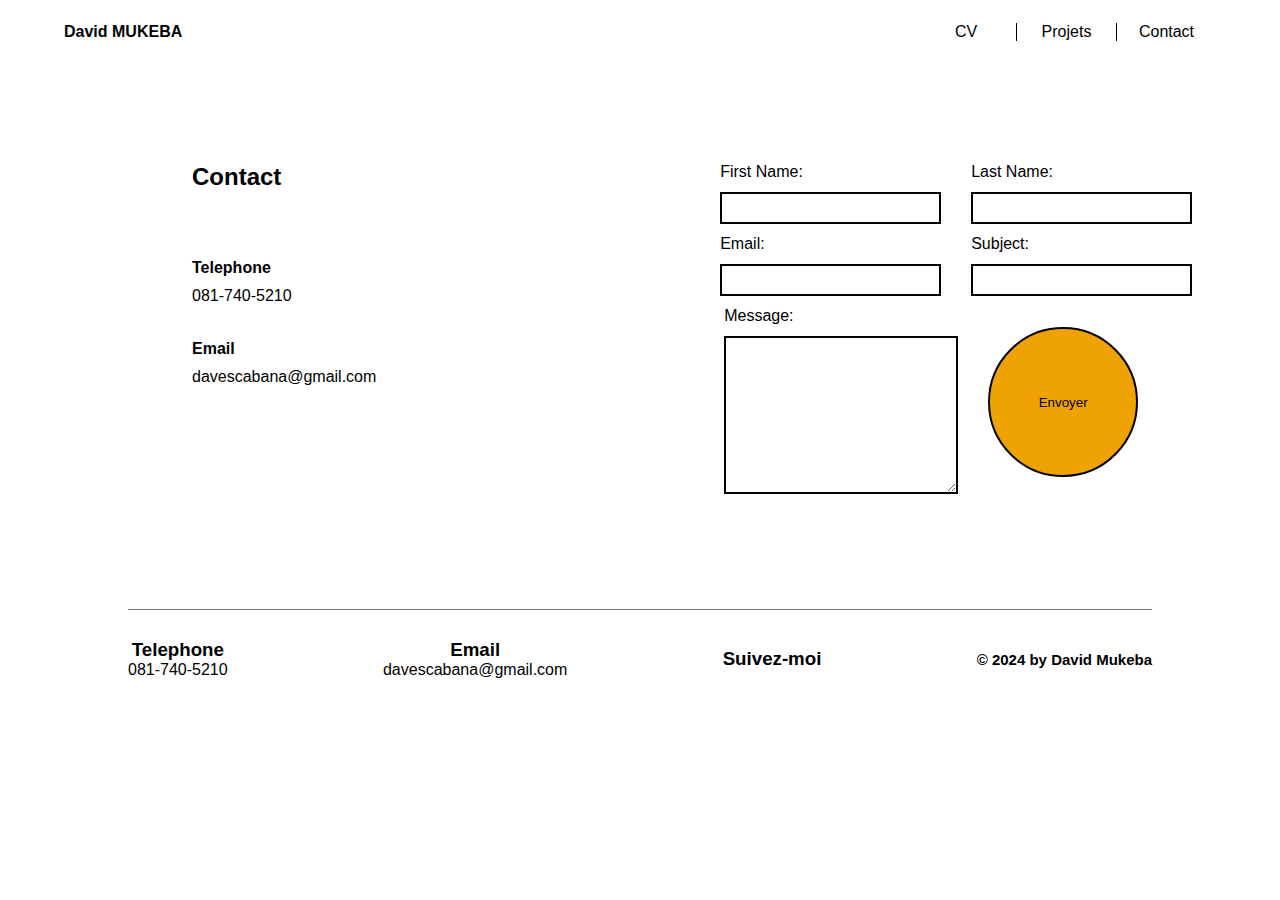
<file: contact.html>
<!DOCTYPE html>
<html lang="en">
<head>
    <meta charset="UTF-8">
    <meta name="viewport" content="width=device-width, initial-scale=1.0">
    <link rel="stylesheet" href="https://cdnjs.cloudflare.com/ajax/libs/font-awesome/6.5.2/css/all.min.css" integrity="sha512-SnH5WK+bZxgPHs44uWIX+LLJAJ9/2PkPKZ5QiAj6Ta86w+fsb2TkcmfRyVX3pBnMFcV7oQPJkl9QevSCWr3W6A==" crossorigin="anonymous" referrerpolicy="no-referrer">
    <link rel="stylesheet" href="styles/style.css">
    <title>Mes Contacts</title>
</head>
<body>
    <header class="header">
        <!--l'entete de la page avec logo et menu-->
        <div class="logo"><a class="text-black visited:text-black hover:text-black no-underline" href="index.html" target="_blank">David MUKEBA</a></div>
        <nav>
            <!--le menu de navigation-->
            <ul class="menu__list">
                <li class="menu__list-cv"><a href="cv.html" target="_blank" style="text-decoration:none">CV</a></li>
                <li class="menu__list-project"><a href="projets.html" target="_blank">Projets</a></li>
                <li class="menu__list-contact"><a href="contact.html" target="_blank">Contact</a></li>
            </ul>
        </nav>
    </header>
        <section class="main">
            <div class="contact__container">
                <!--coordonnées de contact-->
                <h2>Contact</h2><br>
                <div class="contact__phone">
                    <h4>Telephone</h4>
                    <p>081-740-5210<p>
                </div>
                <div class="contact__mail">
                    <h4>Email</h4>
                    <p>davescabana@gmail.com</p>
                </div>
            </div>
            <form class="form__container" action="#">
                <!--formulaire de soumission des requetes et de prise de contact-->
                <div class="input-box">
                    <div class="input-field field">
                        <!--zone de saisi pour le nom-->
                        <label for="firstname">First Name:</label><br>
                        <input type="text" placeholder="" id="firstname" class="item" name="firstname">
                    </div>
                    <div class="input-field field">
                        <!--zone de saisi pour le prenom-->
                        <label for="lastname">Last Name:</label><br>
                        <input type="text" id="lastname" class="item" name="lastname">
                    </div>
                </div>
                <div class="input-box">
                    <div class="input-field field">
                        <!--zone de saisi de l'adresse email du client-->
                        <label for="email">Email:</label><br>
                        <input type="email" placeholder="" id="email" class="item" name="email">
                    </div>
                    <div class="input-field field">
                        <!--zone de saisi de l'object de la prise de contact-->
                        <label for="subject">Subject:</label><br>
                        <input type="text" placeholder="" id="subject" class="item" name="subject">
                    </div>
                </div>
                <div class="input-box1">
                    <div class="input-field field">
                        <!--zone de redaction du message-->
                        <label for="message">Message:</label><br>
                        <textarea id="message" placeholder="" class="text-are" name="message" rows="8" cols="22">
                        </textarea>
                    </div>
                    <div class="input-field field" id="but-envoyer">
                        <button type="submit" class="btn-env">Envoyer</button>
                    </div>
                </div>
            </form>
        </section>


    <footer class="footer__contact__container">
         <!--le pieds de la page avec les informations de contact email, telephone, reseaux sociaux-->
        <div class="profil__contact-phone">
            <h3>Telephone</h3>
            <a href="">081-740-5210</a>
        </div>
        <div class="profil__contact-email">
            <h3>Email</h3>
            <a href="">davescabana@gmail.com</a>
        </div>
        <div class="profil__contact-social-media">
            <h3>Suivez-moi</h3>
            <a href=""><i class="fa-brands fa-instagram"></i></a>
            <a href=""><i class="fa-brands fa-linkedin"></i></a>
            <a href=""><i class="fa-brands fa-twitter"></i></a>
        </div>
        <div class="copyright">
            <h5>&copy; 2024 by David Mukeba</h5>
        </div>

    </footer>
    
</body>
</html>
</file>
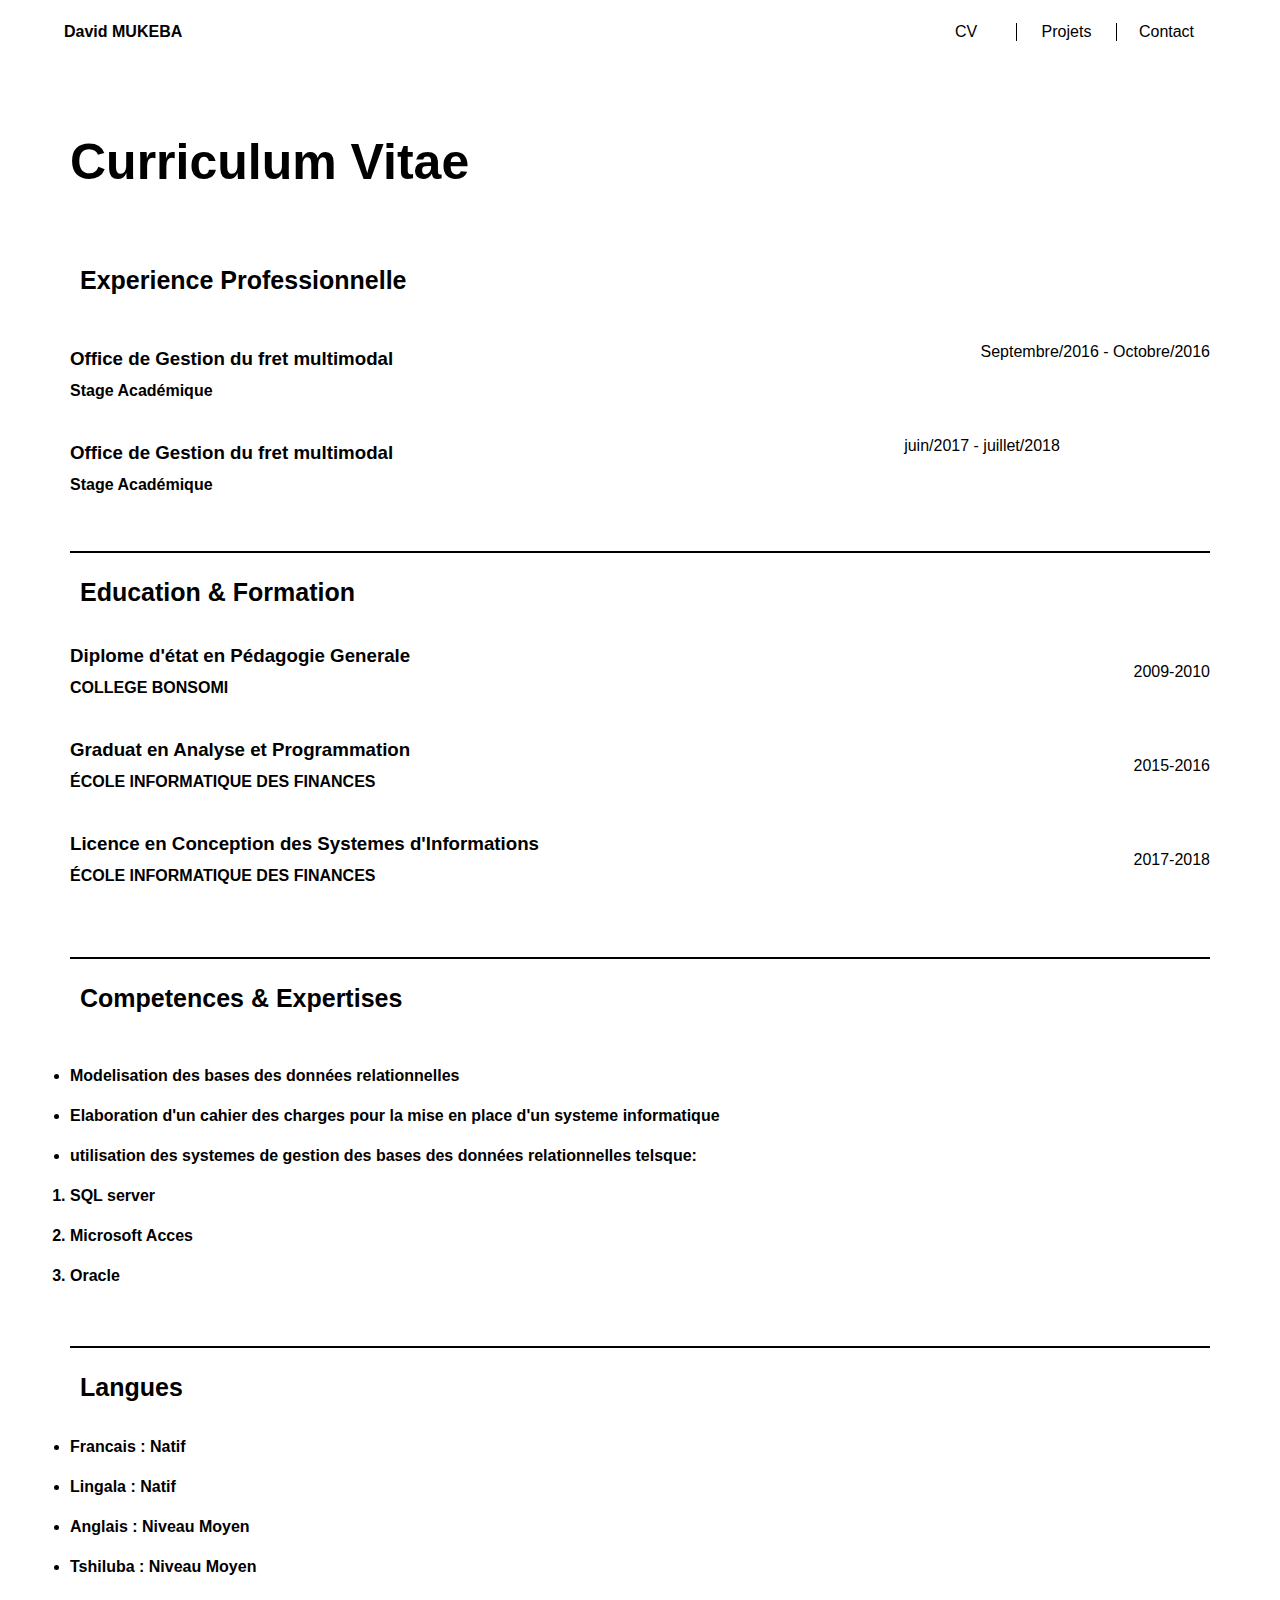
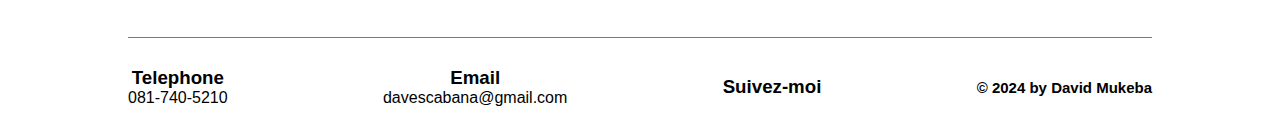
<file: cv.html>
<!DOCTYPE html>
<html lang="en">
<head>
    <meta charset="UTF-8">
    <meta name="viewport" content="width=device-width, initial-scale=1.0">
    <link rel="stylesheet" href="https://cdnjs.cloudflare.com/ajax/libs/font-awesome/6.5.2/css/all.min.css" integrity="sha512-SnH5WK+bZxgPHs44uWIX+LLJAJ9/2PkPKZ5QiAj6Ta86w+fsb2TkcmfRyVX3pBnMFcV7oQPJkl9QevSCWr3W6A==" crossorigin="anonymous" referrerpolicy="no-referrer" >
    <link rel="stylesheet" href="styles/style.css">
    <title>Mon CV</title>
</head>
<body>
    <header class="header">
        <!--l'entete de la page avec logo et menu-->
         <div class="logo"><a class="text-black visited:text-black hover:text-black no-underline" href="index.html" target="_blank">David MUKEBA</a></div>
        <nav>
            <!--le menu de navigation-->
            <ul class="menu__list">
                <li class="menu__list-cv"><a href="cv.html" target="_blank">CV</a></li>
                <li class="menu__list-project"><a href="projets.html" target="_blank">Projets</a></li>
                <li class="menu__list-contact"><a href="contact.html" target="_blank">Contact</a></li>
            </ul>
        </nav>
    </header>
    <section class="curriculum__container">
        <div class="curriculum__tittle">
            <h1>Curriculum Vitae</h1>
        </div>
        <div class="experience">
            <!--differentes etapes du parcours professionnel -->
            <h2>Experience Professionnelle</h2><br>
            <div class="exp1">
                <div id="experience1">
                    <h3>Office de Gestion du fret multimodal</h3>
                    <h4>Stage Académique</h4>
                </div>
                <div id="exp1-period">
                    <p>Septembre/2016 - Octobre/2016</p>
                </div>
        
            </div>
            <div class="exp2">
                <div id="experience2">
                    <h3>Office de Gestion du fret multimodal</h3>
                    <h4>Stage Académique</h4>
                </div>
                <div class="exp2-period">
                    <p>juin/2017 - juillet/2018</p>
                </div>
            </div>
        </div>
        <div class="education">
            <!--differents etapes de la formation scolaire et professionnelle-->
            <h2>Education & Formation</h2><br>
            <div class="edu1">
                <div id="education1">
                    <h3>Diplome d'état en Pédagogie Generale</h3>
                    <h4>COLLEGE BONSOMI</h4>
                </div>
                <div class="edu1-period">
                    <p>2009-2010</p>
                </div>
            </div>

            <div class="edu2">
                <div id="education2">
                    <h3>Graduat en Analyse et Programmation</h3>
                    <h4>ÉCOLE INFORMATIQUE DES FINANCES</h4>
                </div>
                <div class="edu2-period">
                    <p>2015-2016</p>
                </div>
            </div>

            <div class="edu3">
                <div id="education3">
                    <h3>Licence en Conception des Systemes d'Informations</h3>
                    <h4>ÉCOLE INFORMATIQUE DES FINANCES</h4>
                </div>
                <div class="edu3-period">
                    <p>2017-2018</p>
                </div>
            </div>

        </div>

        <div class="competence">
            <!--les differentes competences acquises-->
            <h2>Competences & Expertises</h2><br>
            <ul>
                <li>Modelisation des bases des données relationnelles</li>
                <li>Elaboration d'un cahier des charges pour la mise en place d'un systeme informatique</li>
                <li>utilisation des systemes de gestion des bases des données relationnelles telsque:
                    <ol>
                        <li>SQL server</li>
                        <li>Microsoft Acces</li>
                        <li>Oracle</li>
                    </ol>
                </li>
            </ul>
        </div>
        <div class="language">
            <!--differents language spoken-->
            <h2>Langues</h2>
            <ul>
                <li>Francais : <span>Natif</span></li>
                <li>Lingala : <span>Natif</span></li>
                <li>Anglais : <span>Niveau Moyen</span></li>
                <li>Tshiluba : <span>Niveau Moyen</span></li>
            </ul>
        </div>
    </section>


    <footer class="footer__cv__container">
         <!--le pieds de la page avec les informations de contact email, telephone, reseaux sociaux-->
        <div class="profil__contact-phone">
            <h3>Telephone</h3>
            <a href="">081-740-5210</a>
        </div>
        <div class="profil__contact-email">
            <h3>Email</h3>
            <a href="">davescabana@gmail.com</a>
        </div>
        <div class="profil__contact-social-media">
            <h3>Suivez-moi</h3>
            <a href=""><i class="fa-brands fa-instagram"></i></a>
            <a href=""><i class="fa-brands fa-linkedin"></i></a>
            <a href=""><i class="fa-brands fa-twitter"></i></a>
        </div>
        <div class="copyright">
            <h5>&copy; 2024 by David Mukeba</h5>
        </div>

    </footer>
    
</body>
</html>
</file>
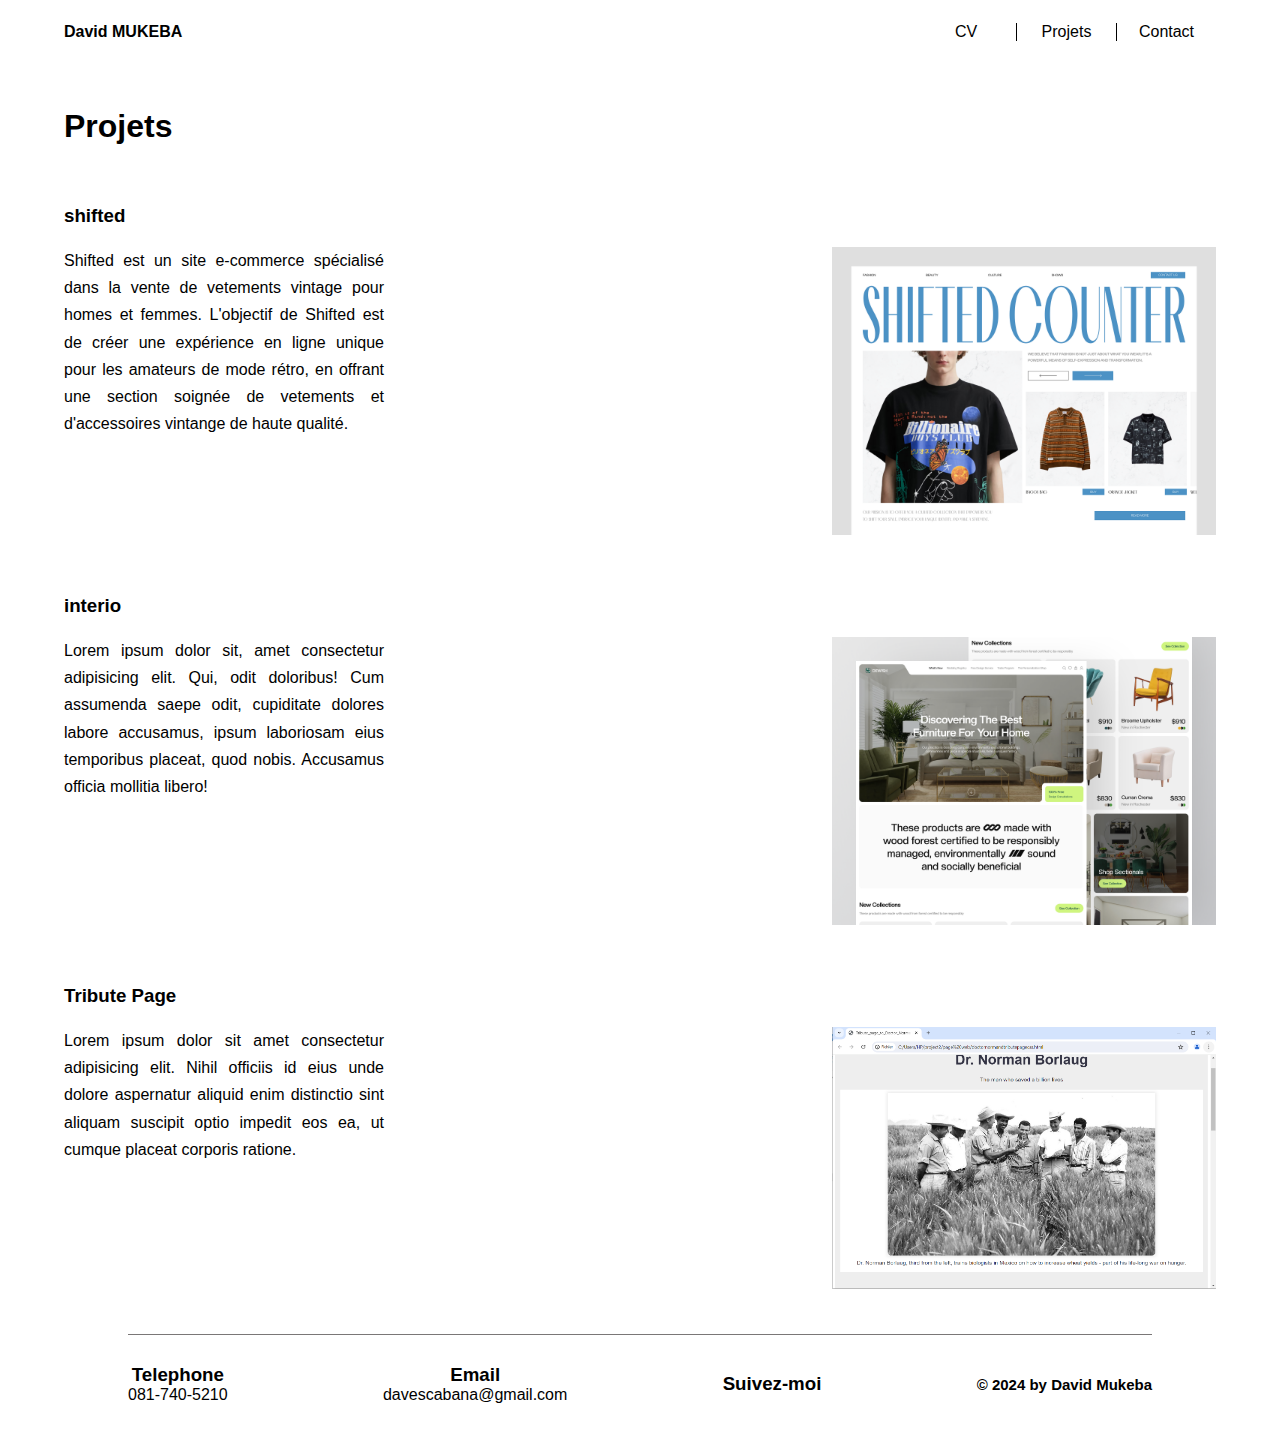
<file: projets.html>
<!DOCTYPE html>
<html lang="en">
<head>
    <meta charset="UTF-8">
    <meta name="viewport" content="width=device-width, initial-scale=1.0">
    <link rel="stylesheet" href="https://cdnjs.cloudflare.com/ajax/libs/font-awesome/6.5.2/css/all.min.css" integrity="sha512-SnH5WK+bZxgPHs44uWIX+LLJAJ9/2PkPKZ5QiAj6Ta86w+fsb2TkcmfRyVX3pBnMFcV7oQPJkl9QevSCWr3W6A==" crossorigin="anonymous" referrerpolicy="no-referrer">
    <link rel="stylesheet" href="styles/style.css">
    <title>Mes Projets</title>
</head>
<body>
    <header class="header">
        <!--l'entete de la page avec logo et menu-->
        <div class="logo"><a class="text-black visited:text-black hover:text-black no-underline" href="index.html" target="_blank">David MUKEBA</a></div>
        <nav>
            <!--le menu de navigation-->
            <ul class="menu__list">
                <li class="menu__list-cv"><a href="cv.html" target="_blank">CV</a></li>
                <li class="menu__list-project"><a href="projets.html" target="_blank">Projets</a></li>
                <li class="menu__list-contact"><a href="contact.html" target="_blank">Contact</a></li>
            </ul>
        </nav>
    </header>
<section class="project__home">
    <div class="tittle__page">
        <h1>Projets</h1>
    </div>
    <div class="project__container">
        <div class="project__container-project1">
            <div class="project__tittle">
                <h3>shifted</h3>
            </div>
            <div class="card">
                <p class="card__text">Shifted est un site e-commerce spécialisé dans la vente de vetements vintage pour homes et femmes. L'objectif de Shifted est de créer une expérience en ligne unique pour les amateurs de mode rétro, en offrant une section soignée de vetements et d'accessoires vintange de haute qualité.</p>
                <img class="card__img" src="ressources/site2.png" alt="image de shifted">
            </div>
        </div>
        <div class="project__container-project2">
            <div class="project__tittle">
                <h3>interio</h3>
            </div>
            <div class="card">
                <p class="card__text">Lorem ipsum dolor sit, amet consectetur adipisicing elit. Qui, odit doloribus! Cum assumenda saepe odit, cupiditate dolores labore accusamus, ipsum laboriosam eius temporibus placeat, quod nobis. Accusamus officia mollitia libero!</p>
                <img class="card__img" src="ressources/site3.png" alt="image de interio">
            </div>
        </div>
        <div class="project__container-project3">
            <div class="project__tittle">
                <h3>Tribute Page</h3>
            </div>
            <div class="card">
                <p class="card__text">Lorem ipsum dolor sit amet consectetur adipisicing elit. Nihil officiis id eius unde dolore aspernatur aliquid enim distinctio sint aliquam suscipit optio impedit eos ea, ut cumque placeat corporis ratione.</p>
                <img class="card__img" src="ressources/site1.PNG" alt="image de la tribute page">
            </div>
        </div>
    </div>
</section>
<footer class="footer__project__container">
         <!--le pieds de la page avec les informations de contact email, telephone, reseaux sociaux-->
        <div class="profil__contact-phone">
            <h3>Telephone</h3>
            <a href="">081-740-5210</a>
        </div>
        <div class="profil__contact-email">
            <h3>Email</h3>
            <a href="">davescabana@gmail.com</a>
        </div>
        <div class="profil__contact-social-media">
            <h3>Suivez-moi</h3>
            <a href=""><i class="fa-brands fa-instagram"></i></a>
            <a href=""><i class="fa-brands fa-linkedin"></i></a>
            <a href=""><i class="fa-brands fa-twitter"></i></a>
        </div>
        <div class="copyright">
            <h5>&copy; 2024 by David Mukeba</h5>
        </div>

    </footer>
    
</body>
</html>
</file>
<file: styles/style.css>
/*@import url('https://fonts.googleapis.com/css2?family=Source+Sans+3:ital,wght@0,200..900;1,200..900&display=swap');
*/
*{
    box-sizing: border-box;
    font-family: "Source Sans 3", sans-serif;
    margin: 0;
    padding: 0;
}

/*l'entete des pages*/
.header{
    width: 100vw;
    height: 7vh;
    align-items: center;
    display: flex;
    justify-content: space-between;
    padding: 0vw 5vw;
    
}

.header .logo{
    font-weight: bold;
}

.header .logo a{
    color: black;
}

.header .logo a:visited{
    color: black;
}


.header .menu__list{
    display: flex;
    justify-content: flex-end;
    list-style: none;
    gap: 0;
    padding: 0;
    
}
.menu__list li{
    width: 100px;
    text-align: center;
    color: black;

}
a{
    text-decoration: none;
    color: black;
}
a:visited{
    color:black;
}
a:after{
    color: red;
}
.menu__list-project,
.menu__list-contact{
    border-left: 1px solid black;
    
}
/*style appliqué au corps de la page index.html*/

.home{
    width: 100%;
    /*height: 82vh;*/
    display: flex;
    justify-content: space-between;
    align-items: center;
    gap: 5vw;
    padding: 0 5vw;
    
}

.profil__description{
    width: 65%;
    /*height: 75vh;*/
    line-height: 1.8;
    padding: 10% 0;

}
.profil__description .profil__description-text-h3{
    font-size: 20px;
}
.profil__description .profil__description-text-h1{
    width: 100%;
    height: 10vh;
    font-size: 4rem;
    display: flex;
    justify-content: left;
    align-items: center;
    padding-bottom: 3vw;
}

.profil__description span{
    font-weight: bold;
}

.profil__description .profil__description-text-p{
    width: 75%;
    font-size: 1.1em;

}
.profil__description-text-p{
    letter-spacing: 1px;
}
.image__container{
    width: 35%;
    /*height: 70vh;*/
    display: flex;
    justify-content: center;
    align-items: center;

}
.image__container-img{
    width: 100%;
    display: flex;
    justify-content: center;
    /*height: 90%;*/
    margin: 0 auto;
    border-radius: 50%;
    transition: 0.3s ease;
    cursor: pointer;
}


.profil__button__container{
    width: 75%;
   display: flex;
   justify-content: left;
   font-size: 17px;
   gap: 4vw;
   padding: 5vh 0;

}
.profil__button__container button{
    display: flex;
    justify-content: center;
    list-style: none;
    text-align: center;
    align-items: center;
    height: 90px;
    width: 90px;
    border-radius: 50%;
    border: 1px solid black;
    color: black;
    font: bold;
    font-weight: 1000;
    transition: 0.3s ease;

}
.profil__button-button-cv{
    background-color: rgb(238, 163, 2);
}
.profil__button-button-project{
    background-color: rgb(225, 59, 37);
}
.profil__button-button-contact{
    background-color: rgb(128, 216, 218);
}


/*style appliqués aux pieds des pages*/

.profil__contact__container{
    display: flex;
    justify-content: space-between;
    text-align:center;
    align-items: center;
    position: relative;
    width: auto;
    height: 15vh;
    border-top: 1px solid rgb(122, 119, 119);
    margin: 0 10% 0 10%;

}

.profil__contact-email{
    color: black;
}

.copyright h5{
    font-size: 15px;
}

.profil__conctact-social-media a{
    margin: 5px;
}
i{
    color: black;
}

/*style apliqué au corps de la page contact*/

.main{
    width: 100%;
    /*min-height: 80vh;*/
    display: flex;
    justify-content: space-between;
    gap: 20em;
    padding: 100px 5% 100px 15%;
}
/*style appliqué au formulaire*/

.contact__container{
    display: flex;
    flex-direction: column;
    gap: 25px;
}
.contact__phone{
    display: flex;
    flex-direction: column;
    gap: 10px;
}

.contact__mail{
    display: flex;
    flex-direction: column;
    gap: 10px;
}

.form__container{
    width: 80%;
}

/*style appliqué aux champs de saisie du formulaire*/

.form__container .input-box{
    display: flex;
    justify-content: center;
    gap: 30px;   
}
.field .item{
    padding: 5px;
    border: 2px solid black;
    outline: none;
    font-size: 16px;
    color: black;
    margin: 11px 0;

}
.form__container .input-box1{
    display: flex;
    justify-content: center;
    gap: 30px;
}

.field .text-are{
    padding: 5px;
    border: 2px solid black;
    outline: none;
    font-size: 16px;
    color: black;
    margin: 11px 0;

}


/*style appliqué au bouton envoyer*/

button{
    width: 150px;
    height: 150px;
    border-radius: 50%;
    background-color: rgb(238, 163, 2);
    border: 2px solid black;
    margin-right: 0;
    
}

#but-envoyer{
    margin-right: 0;
    width: 200px;
    height: 200px;
    padding-top: 20px;
    margin-left: 0;
}

/*style appliquer au pied de la page contact*/

.footer__contact__container{

    display: flex;
    justify-content: space-between;
    text-align:center;
    align-items: center;
    position: relative;
    width: auto;
    height: 11vh;
    border-top: 1px solid rgb(122, 119, 119);
    margin: 0 10% 0 10%; 
}

/*style appliqué à la page cv*/

.experience{
    position: relative;
    margin-top: 50px;
    margin-bottom: 50px;
    padding-top: 25px;
}

.curriculum__container{
    padding-left: 70px;
    padding-right: 70px;
    margin-bottom: 0px;
    width: 100%;
    /*height: 200vh;*/
}

.curriculum__tittle{
    font-size: 25px;
    padding-top: 70px;
}
.experience{
    width: 100%;
    /*height: 40vh;*/
}

.experience h2{
    font-size: 25px;
    padding-left: 10px;
}

#experience1{
    line-height: 2em;
    width: 50%;
    /*height: 20vh;*/
}

.exp1{
    display: flex;
    justify-content: space-between;
    padding: 30px 0;
}
.exp1-period{

    width: 40%;
    /*height: 20vh;*/
    display: flex;
    justify-content: center;
}


#experience2{
    line-height: 2em;
    width: 50%;
    /*height: 20vh;*/
}

.exp2{
    display: flex;
    justify-content: space-between;
}
.exp2-period{

    width: 40%;
    /*height: 20vh;*/
    display: flex;
    justify-content: center;
}


/*ggggggggggggggggg

.experience #experience1 h3{
    font-size: 18px;
    padding-left: 10px;
}
.experience #experience1 h4{
    font-size: 15px;
    padding-left: 10px;
    font-weight: normal;
}

.experience #experience1 span{
    position: absolute;
    font-size: 16px;
    top: 20%;
    right: 1vw;
}

#experience2{
    
    width: 100%;
    height: 25vh;
    line-height: 2em;
}

.experience #experience2 h3{
    font-size: 18px;
    padding-left: 10px;
}
.experience #experience2 h4{
    font-size: 15px;
    padding-left: 10px;
    font-weight: normal;
}
.experience #experience2 span{
    position: absolute;
    font-size: 16px;
    top: 65%;
    right: 1vw;
}

*/

.education{
    position: relative;
    border-top: 2px solid;
    margin-top: 50px;
    margin-bottom: 50px;
    padding-top: 25px;
    width: 100%;
    /*height: 60vh;*/
    
}

.education h2{
    font-size: 25px;
    padding-left: 10px;
}

.edu1{
    display: flex;
    justify-content: space-between;
    width: 100%;
    /*height: 20vh;*/
    padding: 15px 0;
}
 #education1{

    width: 50%;
    /*height: 20vh;*/
    line-height: 2em;
 }

 .edu1-period{

    width: 15%;
    /*height: 20vh;*/
    display: flex;
    justify-content: right;
    align-items: center;
 }

 .edu2{
    display: flex;
    justify-content: space-between;
    width: 100%;
    /*height: 20vh;*/
    padding: 15px 0;
}
 #education2{

    width: 50%;
    /*height: 20vh;*/
    line-height: 2em;
 }

 .edu2-period{

    width: 15%;
   /* height: 20vh;*/
    display: flex;
    justify-content: right;
    align-items: center;
 }


 .edu3{
    display: flex;
    justify-content: space-between;
    width: 100%;
    /*height: 20vh;*/
    padding: 15px 0;
}
 #education3{

    width: 50%;
    /*height: 20vh;*/
    line-height: 2em;
 }

 .edu3-period{

    width: 15%;
    /*height: 20vh;*/
    display: flex;
    justify-content: right;
    align-items: center;
 }



/*ggggggggggggggggggg

#education1{
    line-height: 0.2;
}

.education #education1 h3{
    font-size: 18px;
    padding-left: 10px;
}
.education #education1 h4{
    font-size: 15px;
    padding-left: 10px;
    font-weight: normal;
}
.education #education1 span{
    position: absolute;
    font-size: 16px;
    top: 144px;
    right: 25px;
}

#education2{
    line-height: 0.2;
}

.education #education2 h3{
    font-size: 18px;
    padding-left: 10px;
}
.education #education2 h4{
    font-size: 15px;
    padding-left: 10px;
    font-weight: normal;
}
.education #education2 span{
    position: absolute;
    font-size: 16px;
    top: 213px;
    right: 25px;
}

#education3{
    line-height: 0.2;
}

.education #education3 h3{
    font-size: 18px;
    padding-left: 10px;
}
.education #education3 h4{
    font-size: 15px;
    padding-left: 10px;
    font-weight: normal;
}
.education #education3 span{
    position: absolute;
    font-size: 16px;
    top: 280px;
    right: 25px;
}

*/

.competence{
    position: relative;
    border-top: 2px solid;
    margin-bottom: 50px;
    padding-top: 25px;
    
}
.competence h2{
    font-size: 25px;
    padding-left: 10px;
}

.competence ul{
   
    font-size: 16px;
    font-weight: bold;
    margin-top: 25px;
    line-height: 2.5;
}


.language{
    position: relative;
    border-top: 2px solid;
    margin-bottom: 50px;
    padding-top: 25px;
    
}
.language h2{
    font-size: 25px;
    padding-left: 10px;
}

.language ul{
   
    font-size: 16px;
    font-weight: bold;
    margin-top: 25px;
    line-height: 2.5;
}

.footer__cv__container{

    display: flex;
    justify-content: space-between;
    text-align:center;
    align-items: center;
    position: relative;
    width: auto;
    height: 11vh;
    border-top: 1px solid rgb(122, 119, 119);
    margin: 0 10% 0 10%; 
}

/*style appliqué à la page projet*/

.project__home{

    width: 100%;
    /*height: 190vh;*/
    padding: 5vh 5vw;
}

.card__img{
    width: 30vw;
    /*height: 40vh;*/
}

.card__text{
    width: 25vw;
    line-height: 1.7;
    text-align: justify;
    /*height: 40vh;*/
}

.project__tittle{
    padding-top: 60px;
}

.project__tittle h3{
    padding-bottom: 20px;
}
.card{

    display: flex;
    justify-content: space-between;
}
.footer__project__container{
    display: flex;
    justify-content: space-between;
    text-align:center;
    align-items: center;
    position: relative;
    width: auto;
    height: 11vh;
    border-top: 1px solid rgb(122, 119, 119);
    margin: 0 10% 0 10%;

   
}

@media only screen and (min-width: 600px) and (max-width: 900px) {
  
    .home{
        display: flex;
        justify-content: center;
        align-items: center;
        flex-direction: column;
        gap: 0;
        width: 100%;
        padding-top: 20vh;
        /*height: 150vh;*/


    }

    .image__container{
        width: 100%;
        height: 50%;

    }
    .image__container-img{
       /* height: 90%;*/
       height: 400px;
        width: 400px;
    }
    .profil__description{
        width: 100%;
        height: 50%;
        text-align: center;
    }

    .profil__description .profil__description-text-h1{
        width: 100%;
        height: 25%;
        text-align: center;
        display: block;
    
    }

    .profil__description .profil__description-text-p{
        width: 100%;
        /*height: 25%;*/
        text-align: center;
        padding: 0vw 10vw;

    }
    .profil__button__container{
        width: 100%;
       /* height: 40%;*/
        display: flex;
        justify-content: center;

    }

    .profil__contact__container{
        width: 80%;
        height: 50vh;
        display: flex;
        flex-direction: column;
        padding: 5vh 0;
        line-height: 30px;
    }

    /*style contact page*/

    .main{

    display: flex;
    justify-content: center;
    flex-direction: column;
    width: 100%;
    /*height: 100vh;*/
    padding: 60px 5vh;
    margin: 0;
    align-items: center;
    gap: 50px;
    }
    .contact__container{
        width: 100%;
        /*height: 50vh;*/
        display: flex;
        justify-content: center;
        flex-direction: column;
        align-items: left;
        gap: 20px;
        padding-top: 80px;

    }

    .contact__phone{
        display: flex;
        justify-content: center;
        flex-direction: column;
        gap: 25px;
    }

    .contact__mail{
        display: flex;
        justify-content: center;
        flex-direction: column;
        gap: 25px;
    }

    .form__container{
        width: 100%;
        /*height: 50vh;*/
        display: flex;
        justify-content: center;
        flex-direction: column;
    }

    .form__container .form__input-box{
        display: flex;
        justify-content: center;
        gap: 5vw;
        width: 100%;
    }
    .field .item{

        width: 44vw;
    }
    .field .text-are{
        width: 44vw;
        border: solid black 2px;

    }

    .form__container .input-box1{
        width: 100%;
        display: flex;
        justify-content: flex-start;
        align-items: right;
        gap: 3vw;

    }
    .input-box1 #but-envoyer{

        width: 42%;
    }

    .footer__contact__container{

        display: flex;
        justify-content: space-between;
        text-align:center;
        align-items: center;
        font-size: 2vw;
    }

    .copyright h5{

        font-size: 2vw;
    }

    /*style appliqué à la page cv*/

.experience{
    position: relative;
    margin-top: 50px;
    margin-bottom: 50px;
    padding-top: 25px;
}

.curriculum__container{

    font-size: 2vw;
}

.curriculum__tittle{
    font-size: 25px;
}
.experience{
    width: 100%;
    /*height: 40vh;*/
}

.experience h2{
    font-size: 25px;
    padding-left: 10px;
}

#experience1{
    line-height: 2em;
    width: 50%;
    /*height: 20vh;*/
}

.exp1{
    gap: 5%;
}
.exp1-period{

    width: 40%;
    /*height: 20vh;*/
    display: flex;
    justify-content: center;
}


#experience2{
    line-height: 2em;
    width: 50%;
    /*height: 20vh;*/
}

.exp2{
    display: flex;
    justify-content: space-between;
}
.exp2-period{

    width: 30%;
    /*height: 20vh;*/
    display: flex;
    justify-content: center;
}

.education{
    font-size: 2vw;
    
}

.footer__cv__container{

    display: flex;
    justify-content: space-between;
    text-align:center;
    align-items: center;
    position: relative;
    width: auto;
    height: 11vh;
    border-top: 1px solid rgb(122, 119, 119);
    margin: 0 10% 0 10%;
    font-size: 1.9vw;
}

.copyright h5{

    font-size: 1.6vw;
}

/*style appliqué à la page projet*/

.main{

    width: 100%;
    /*height: 140vh;*/
    padding: 5vh 5vw;
}

.card__img{
    width: 45vw;
    /*height: 25vh;*/
}

.card__text{
    width: 45%;
    /*height: 30vh;*/
    font-size: 2.2vw;
}

.project__tittle{
    padding-top: 60px;
}

.project__tittle h3{
    padding-bottom: 20px;
}
.card{

    display: flex;
    justify-content: space-between;

}
.footer__project__container{

    display: flex;
    justify-content: space-between;
    text-align:center;
    align-items: center;
    position: relative;
    width: auto;
    height: 11vh;
    border-top: 1px solid rgb(122, 119, 119);
    margin: 0 10% 0 10%;
    font-size: 1.9vw;
}


}

@media only screen and (max-width: 600px){
  
    .header{
        width: 100vw;
        height: 25vh;
        align-items: center;
        display: flex;
        justify-content: center;
        flex-direction: column;
        padding: 0vw 5vw;
        gap: 30px;
        
    }
    .logo{
        width: 100%;
        text-align: center;
    }
nav{
    width: 100%;
}
.header .menu__list{
    width: 100%;
    display: flex;
    justify-content: center;

    }

    .menu__list li{

        width: 20%;
    }

    .home{
        display: flex;
        justify-content: center;
        align-items: center;
        flex-direction: column;
        gap: 0;
        width: 100%;
       /* height: 200vh;*/
        padding-top: 15vh;


    }

    .image__container{
        width: 100%;
        /*height: 50%;*/
        align-items: center;
        display: flex;
        justify-content: center;


    }
    .image__container-img{
        height: 350px;
        width: 350px;
    }
    .profil__description{
        width: 100%;
        height: 60%;
        text-align: center;

    }

    .profil__description .profil__description-text-h1{
        width: 100%;
        height: 20%;
        text-align: center;
        display: block;
        font-size: 3em;
    
    }

    .profil__description .profil__description-text-p{
        width: 100%;
        height: 25%;
        text-align: center;
        padding: 0vw 10px;
        font-size: 1em;

    }
    .profil__button__container{
        width: 100%;
        height: 30%;
        display: flex;
        justify-content: center;
        padding: 10vh 0;

    }

    .profil__button__container button{

        width: 75px;
        height: 75px;
    }

    .profil__contact__container{
        width: 100%;
        height: 55vh;
        display: flex;
        flex-direction: column;
        padding: 2vh 0;
        line-height: 30px;
        margin: 0;
        padding: 5vh 5vw;
    }

     /*style contact page*/

     .main{

        display: flex;
        justify-content: center;
        flex-direction: column;
        width: 100%;
       /* height: 200vh*/
        padding: 70px 5vh;
        margin: 0;
        align-items: center;
        gap: 50px;
        }
        .contact__container{
            width: 100%;
            /*height: 60vh;*/
            display: flex;
            justify-content: center;
            flex-direction: column;
            align-items: center;
            gap: 20px;
    
        }
    
        .contact__phone{
            display: flex;
            justify-content: center;
            flex-direction: column;
            gap: 25px;
            width: 100%;
            align-items: center;
        }
    
        .contact__mail{
            display: flex;
            justify-content: center;
            flex-direction: column;
            align-items: center;
            gap: 25px;
            width: 100%;
        }
    
        .form__container{
            width: 100%;
            /*height: 140vh;*/
            display: flex;
            justify-content: center;
            flex-direction: column;
        }
    
        .form__container .input-box{
            display: flex;
            justify-content: center;
            flex-direction: column;
            align-items: center;
            gap: 3vw;
            width: 100%;
        }
        .field .item{
    
            width: 80vw;
        }
        .field .text-are{
            width: 80vw;
            border: solid black 2px;
        }
    
        .form__container .input-box1{
            width: 100%;
            display: flex;
            justify-content: center;
            flex-direction: column;
            align-items: center;
            gap: 0px;
    
        }
        .input-box1 #but-envoyer{
    
           display: flex;
           justify-content: center;
           align-items: center;
            width: 100%;
        }
        .footer__contact__container{

            width: 100%;
            /*height: 40vh;*/
            display: flex;
            justify-content: space-between;
            flex-direction: column;
            padding: 2vh 0;
            line-height: 30px;
            margin: 0;
            padding: 5vh 5vw;
            gap: 30px;
            font-size: 2.9vw;


        }

        /*style appliqué à la page cv*/

.experience{
    position: relative;
    margin-top: 50px;
    margin-bottom: 50px;
    padding-top: 25px;
}

.curriculum__container{

    padding-left: 30px;
    padding-right: 30px;
    font-size: 3vw;
}

.curriculum__tittle{
    font-size: 25px;
    text-align: left;
}
.experience{
    width: 100%;
    /*height: 40vh;*/
}

.experience h2{
    font-size: 25px;
    text-align: left;
}

#experience1{
    line-height: 2em;
    width: 100%;
    /*height: 15vh;*/
    text-align: left;
}

.exp1{
    display: flex;
    justify-content: center;
    flex-direction: column;
    align-items: left;
    width: 100%;
    font-size: 3.3vw;
    
}
.exp1-period{

    width: 100%;
    /*height: 10vh;*/
    display: flex;
    justify-content: right;
}


#experience2{
    line-height: 2em;
    width: 100%;
    /*height: 15vh;*/
}

.exp2{
    display: flex;
    justify-content: center;
    flex-direction: column;
    align-items: left;
    font-size: 3.3vw;
}
.exp2-period{

    width: 100%;
    /*height: 15vh;*/
    display: flex;
    justify-content: left;
}

.education{
    font-size: 3vw;
    text-align: left;

    
}

.edu1{
    display: flex;
    justify-content: center;
    flex-direction: column;
    align-items: left;
    font-size: 3.3vw;
}

#education1{

    width: 100%;
    text-align: left;
}

.edu1-period{

    width: 100%;
    text-align: left;
}

.edu1-period p{

    width: 100%;
}
 




.edu2{
    display: flex;
    justify-content: center;
    flex-direction: column;
    align-items: left;
}

#education2{

    width: 100%;
    text-align: left;
}

.edu2-period{

    text-align: left;
    width: 100%;
}

.edu2-period p{

    width: 100%;
}



.edu3{
    display: flex;
    justify-content: center;
    flex-direction: column;
    align-items: left;

}

#education3{
    
    text-align: left;
    width: 100%;
}

.edu3-period{

    width: 100%;
    text-align: left;
}

.edu3-period p{

    width: 100%;
}

.competence ul{
    text-align: left;
    font-size: 3.3vw;
}

.language ul{

    text-align: left;
    font-size: 3.3vw;
}
.footer__cv__container{
    width: 100%;
    height: 55vh;
    display: flex;
    flex-direction: column;
    padding: 2vh 0;
    line-height: 30px;
    margin: 0;
    padding: 5vh 5vw;
    font-size: 2.5vw;
}

/*style appliqué à la page projet*/

.main{

    width: 100%;
    /*height: 140vh;*/
    padding: 5vh 5vw;
}
.tittle__page h1{
    text-align: center;
}


.card__img{
    width: 100%;
    /*height: 25vh;*/
    order: 1;
}

.card__text{
    width: 100%;
    /*height: 10vh;*/
    font-size: 2.7vw;
    order: 2;
}

.project__tittle{
    padding: 5% 0;
}
.card{

    display: flex;
    justify-content: center;
    flex-direction: column;
    justify-content: center;
    gap: 20px;

}

.footer__project__container{
    width: 100%;
    height: 55vh;
    display: flex;
    flex-direction: column;
    justify-content: space-between;
    align-items: center;
    padding: 2vh 0;
    line-height: 30px;
    margin: 0;
    padding: 5vh 5vw;
    font-size: 2.9vw;

}

.copyright h5{
    width: 100%;
    font-size: 2.9vw;
}

}
</file>
